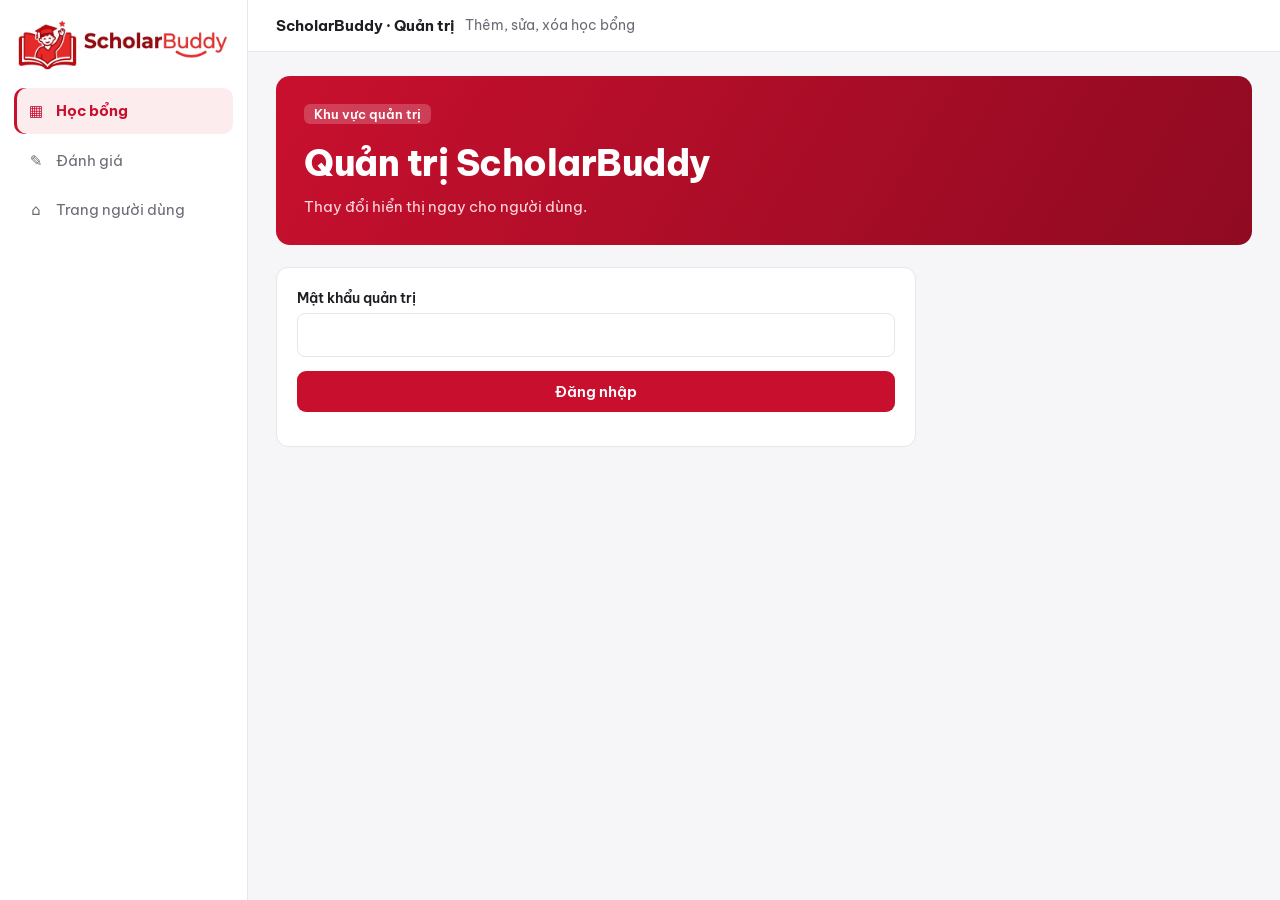
<file: admin.html>
<!doctype html><html lang="vi"><head><meta charset="utf-8"><meta name="viewport" content="width=device-width,initial-scale=1"><title>Quản trị ScholarBuddy</title><link rel="icon" href="favicon.png">
<link rel="stylesheet" href="https://fonts.googleapis.com/css2?family=Be+Vietnam+Pro:wght@400;600;800&display=swap"><link rel="stylesheet" href="style.css"></head><body>
<div class="app"><aside class="sb"><div class="logo"><img src="logo.png" alt="ScholarBuddy"></div><nav><button class="on"><span>▦</span>Học bổng</button><button onclick="rv.scrollIntoView({behavior:'smooth'})"><span>✎</span>Đánh giá<em id="rc" hidden></em></button><button onclick="location='/'"><span>⌂</span>Trang người dùng</button></nav></aside><div class="col"><div class="tp"><b>ScholarBuddy · Quản trị</b><span>Thêm, sửa, xóa học bổng</span></div><div class="pg"><section class="hero"><div><span class="chip">Khu vực quản trị</span><h1>Quản trị ScholarBuddy</h1><p>Thay đổi hiển thị ngay cho người dùng.</p></div></section>
<main id="login"><form class="f" id="lf"><label class="l">Mật khẩu quản trị<input type="password" id="pw" required></label><button class="b">Đăng nhập</button><p id="le" class="m no"></p></form></main>
<main id="app" hidden><h2 id="ft" style="margin-top:0">Thêm học bổng mới</h2>
<form class="f" id="sf" style="max-width:none"><div class="row"><label class="l">Tên học bổng<input name="name" required></label><label class="l">Đơn vị tài trợ<input name="sponsor" required></label></div>
<div class="row"><label class="l">Giá trị học bổng<input name="value" placeholder="VD: 20.000.000đ/năm" required></label><label class="l">Số suất<input name="slots" type="number" min="1" required></label></div>
<div class="row"><label class="l">Hạn nộp<input name="deadline" type="date" required></label><label class="l">GPA tối thiểu (thang 4, 0 nếu không yêu cầu)<input name="minGpa" type="number" min="0" max="4" step="0.1" value="0"></label></div>
<div class="l">Ngành<div class="ck" id="gf"></div></div><div class="l">Năm học<div class="ck" id="yf"></div></div>
<div class="row"><label class="l">Bài luận<select name="essay"><option value="1">Có</option><option value="0">Không</option></select></label><label class="l">Phỏng vấn<select name="interview"><option value="1">Có</option><option value="0">Không</option></select></label></div>
<label class="l">Hồ sơ cần chuẩn bị (mỗi dòng một mục)<textarea name="docs" rows="4"></textarea></label>
<div class="l">Ảnh minh họa của học bổng<div class="up"><img id="pv" alt="" hidden><div><input type="file" id="uf" accept="image/*"><small>Chọn ảnh từ máy (tự thu nhỏ khi tải lên), hoặc dán link ảnh vào ô dưới. Để trống thì dùng biểu tượng mặc định.</small></div></div><input name="img" id="iu" placeholder="/uploads/... hoặc https://..."><div><button type="button" class="b g" id="ux" hidden>Xóa ảnh</button></div></div>
<div><button class="b">Lưu học bổng</button> <button type="button" class="b g" id="cx" hidden>Hủy sửa</button></div></form>
<h2>Học bổng đã đăng (<span id="n">0</span>)</h2><div class="tw"><table><thead><tr><th>Tên</th><th>Đơn vị tài trợ</th><th>Hạn nộp</th><th></th></tr></thead><tbody id="tb"></tbody></table></div><h2 id="rv">Kiểm duyệt đánh giá (<span id="rn">0</span> chờ duyệt)</h2><div class="tw"><table><thead><tr><th>Học bổng</th><th>Nội dung</th><th>Ngày / Trạng thái</th><th></th></tr></thead><tbody id="rb"></tbody></table></div></main></div></div></div><div id="toast" role="status"></div>
<script src="common.js"></script><script>
const $=s=>document.querySelector(s);let K=sessionStorage.k||'',D=[],E=null;
const toast=t=>{const e=$('#toast');e.textContent=t;e.style.display='block';setTimeout(()=>e.style.display='none',2200)};
async function call(m,u,b){const r=await fetch(u,{method:m,headers:{'Content-Type':'application/json','x-admin-key':K},body:b?JSON.stringify(b):undefined});const j=await r.json();if(!r.ok)throw Error(j.error);return j}
$('#gf').innerHTML=Object.entries(G).map(([k,v])=>`<label><input type="checkbox" name="f" value="${k}">${v}</label>`).join('');
$('#yf').innerHTML=[1,2,3,4,5].map(y=>`<label><input type="checkbox" name="y" value="${y}">Năm ${y>4?'5+':y}</label>`).join('');
async function loadS(){D=await (await fetch('/api/scholarships')).json();$('#n').textContent=D.length;
 $('#tb').innerHTML=D.map(s=>`<tr><td>${s.img?`<img class="th" src="${esc(s.img)}" alt="" onerror="this.remove()">`:''}<b>${esc(s.name)}</b></td><td>${esc(s.sponsor)}</td><td>${fd(s)}</td><td><button class="b g" data-e="${s.id}">Sửa</button> <button class="b r" data-d="${s.id}">Xóa</button></td></tr>`).join('')||'<tr><td colspan="4">Chưa có học bổng nào. Dùng biểu mẫu phía trên để thêm.</td></tr>'}
async function load(){await loadS();await loadR()}
async function loadR(){try{const R=(await call('GET','/api/reviews/all')).sort((a,b)=>(a.status==='pending'?0:1)-(b.status==='pending'?0:1)||b.date.localeCompare(a.date)),p=R.filter(r=>r.status==='pending').length,c=$('#rc');
 $('#rn').textContent=p;c.hidden=!p;c.textContent=p;
 $('#rb').innerHTML=R.map(r=>{const s=D.find(x=>x.id===r.sid);return `<tr><td>${esc(s?s.name:'(đã xóa)')}</td><td><b>${esc(r.name)}</b> <span style="color:#f2a900">${'★'.repeat(r.rating)}</span><br>${esc(r.text)}</td><td>${r.date.split('-').reverse().join('/')}<br>${r.status==='pending'?'<b style="color:#a06c00">Chờ duyệt</b>':'Đã duyệt'}</td><td>${r.status==='pending'?`<button class="b" data-ok="${r.id}">Duyệt</button> `:''}<button class="b r" data-rd="${r.id}">Xóa</button></td></tr>`}).join('')||'<tr><td colspan="4">Chưa có đánh giá nào.</td></tr>'}catch(x){toast(x.message)}}
function enter(){$('#login').hidden=true;$('#app').hidden=false;load()}
function reset(){E=null;$('#sf').reset();pv();$('#ft').textContent='Thêm học bổng mới';$('#cx').hidden=true}
$('#lf').onsubmit=async e=>{e.preventDefault();K=$('#pw').value;try{await call('GET','/api/check');sessionStorage.k=K;enter()}catch(x){$('#le').textContent=x.message}};
$('#sf').onsubmit=async e=>{e.preventDefault();const f=e.target,v=n=>f.elements[n].value,c=n=>[...f.querySelectorAll(`[name=${n}]:checked`)].map(i=>+i.value||i.value);
 const fields=c('f'),years=c('y');if(!fields.length||!years.length)return toast('Chọn ít nhất một ngành và một năm học');
 const b={name:v('name'),sponsor:v('sponsor'),value:v('value'),slots:+v('slots'),deadline:v('deadline'),minGpa:+v('minGpa'),fields,years,essay:v('essay')==='1',interview:v('interview')==='1',docs:v('docs'),img:v('img').trim()};
 try{await call(E?'PUT':'POST','/api/scholarships/'+(E||''),b);toast(E?'Đã cập nhật học bổng':'Đã thêm học bổng');reset();load()}catch(x){toast(x.message)}};
$('#cx').onclick=reset;
function pv(){const v=$('#iu').value.trim();$('#pv').hidden=!v;if(v)$('#pv').src=v;$('#ux').hidden=!v}
$('#iu').oninput=pv;$('#ux').onclick=()=>{$('#iu').value='';pv()};
async function shrink(f){if(f.type==='image/gif'||!f.type.startsWith('image/'))return f;const bm=await createImageBitmap(f),k=Math.min(1,1000/Math.max(bm.width,bm.height)),c=document.createElement('canvas');c.width=Math.round(bm.width*k);c.height=Math.round(bm.height*k);const x=c.getContext('2d');x.fillStyle='#fff';x.fillRect(0,0,c.width,c.height);x.drawImage(bm,0,0,c.width,c.height);return new Promise(r=>c.toBlob(r,'image/jpeg',.85))}
$('#uf').onchange=async e=>{const f=e.target.files[0];if(!f)return;try{const bl=await shrink(f),r=await fetch('/api/upload',{method:'POST',headers:{'Content-Type':bl.type,'x-admin-key':K},body:bl}),j=await r.json();if(!r.ok)throw Error(j.error);$('#iu').value=j.url;pv();toast('Đã tải ảnh lên. Nhớ bấm "Lưu học bổng".')}catch(x){toast(x.message||'Không tải được ảnh')}e.target.value=''};
document.addEventListener('click',async e=>{const d=e.target.dataset;
 if(d.e){const s=D.find(x=>x.id===d.e),f=$('#sf').elements;E=s.id;for(const k of['name','sponsor','value','slots','deadline','minGpa','docs','img'])f[k].value=s[k]??'';f.essay.value=s.essay?'1':'0';f.interview.value=s.interview?'1':'0';
  $('#sf').querySelectorAll('[name=f]').forEach(i=>i.checked=s.fields.includes(i.value));$('#sf').querySelectorAll('[name=y]').forEach(i=>i.checked=s.years.includes(+i.value));
  pv();$('#ft').textContent='Sửa: '+s.name;$('#cx').hidden=false;scrollTo({top:0,behavior:'smooth'})}
 if(d.ok){try{await call('PUT','/api/reviews/'+d.ok);toast('Đã duyệt đánh giá');loadR()}catch(x){toast(x.message)}}
 if(d.rd&&confirm('Xóa đánh giá này? Không thể hoàn tác.')){try{await call('DELETE','/api/reviews/'+d.rd);toast('Đã xóa đánh giá');loadR()}catch(x){toast(x.message)}}
 if(d.d&&confirm('Xóa học bổng này? Không thể hoàn tác.')){try{await call('DELETE','/api/scholarships/'+d.d);toast('Đã xóa học bổng');load()}catch(x){toast(x.message)}}});
if(K)call('GET','/api/check').then(enter).catch(()=>{});
</script></body></html>
</file>
<file: style.css>
:root{--r:#c8102e;--rd:#8f0a21;--rl:#fdecee;--ink:#1d1d22;--mut:#6b6b76;--bg:#f6f6f8;--ln:#e6e6ec;--acc:#f2a900;--bad:#c8102e}
*{box-sizing:border-box}body{margin:0;font:15px/1.55 'Be Vietnam Pro',system-ui,sans-serif;background:var(--bg);color:var(--ink)}
:focus-visible{outline:3px solid var(--acc);outline-offset:2px}
.app{display:grid;grid-template-columns:248px 1fr;min-height:100vh}.col{min-width:0}
.sb{background:#fff;border-right:1px solid var(--ln);padding:20px 14px;position:sticky;top:0;height:100vh}
.logo{display:flex;align-items:center;gap:10px;font-weight:800;font-size:18px;padding:0 8px 22px}.logo i{font-style:normal;background:var(--r);color:#fff;border-radius:9px;padding:6px 8px;font-size:14px}
.sb nav{display:grid;gap:4px}.sb nav button{display:flex;align-items:center;gap:10px;background:none;border:0;border-radius:10px;padding:11px 12px;font:inherit;color:var(--mut);cursor:pointer;text-align:left}
.sb nav button span{width:20px;text-align:center}.sb nav button em{margin-left:auto;font-style:normal;font-size:12px;background:var(--r);color:#fff;border-radius:99px;padding:0 8px}
.sb nav button.on{background:var(--rl);color:var(--r);font-weight:700;box-shadow:inset 3px 0 var(--r)}.sb nav button:hover{background:var(--rl)}
.tp{display:flex;align-items:center;gap:10px;background:#fff;border-bottom:1px solid var(--ln);padding:14px 28px}.tp span{color:var(--mut);font-size:14px}.us{margin-left:auto;display:flex;align-items:center;gap:8px;font-weight:600;font-size:14px}
.us i{font-style:normal;background:var(--r);color:#fff;width:30px;height:30px;border-radius:50%;display:grid;place-items:center}
.pg{padding:24px 28px 60px;max-width:1200px}
.hero{background:linear-gradient(120deg,var(--r),var(--rd));color:#fff;border-radius:14px;padding:26px 28px;display:flex;justify-content:space-between;gap:20px;flex-wrap:wrap;margin-bottom:22px}
.chip{background:#fff3;border-radius:6px;padding:2px 10px;font-size:13px;font-weight:600}.hero h1{margin:10px 0 4px;font-size:clamp(26px,4vw,36px);font-weight:800;letter-spacing:-.5px}.hero p{margin:0;color:#ffd9de}
.st{display:flex;gap:10px;align-self:flex-start}.st div{background:#fff2;border-radius:10px;padding:8px 16px;text-align:center;font-size:12px}.st b{display:block;font-size:22px}
.ct{display:grid;grid-template-columns:minmax(0,1fr) 270px;gap:20px;align-items:start}
.rp{background:#fff;border:1px solid var(--ln);border-radius:12px;padding:18px;position:sticky;top:16px;display:grid;gap:8px}.rp h4{margin:0}.rp p{margin:0}.rp .sm{font-size:13px;color:var(--mut)}.rp hr{border:0;border-top:1px solid var(--ln);width:100%;margin:6px 0}
.pb{height:8px;background:var(--rl);border-radius:9px;overflow:hidden}.pb i{display:block;height:100%;background:var(--r)}
input,select,textarea{font:inherit;padding:10px 12px;border:1px solid var(--ln);border-radius:8px;background:#fff;color:var(--ink);width:100%}
.bar{display:flex;gap:10px;flex-wrap:wrap;margin-bottom:18px}.bar input{flex:2 1 220px;width:auto}.bar select{flex:1 1 160px;width:auto}
.grid{display:grid;grid-template-columns:repeat(auto-fill,minmax(290px,1fr));gap:16px}
.card{background:#fff;border:1px solid var(--ln);border-radius:12px;padding:16px;border-left:4px solid var(--r);display:flex;flex-direction:column;gap:8px}.card.u{border-left-color:var(--acc)}.card.x{border-left-color:#b8b8c2;opacity:.7}
.top{display:flex;justify-content:space-between;gap:8px}.top h3{margin:0;font-size:16px;line-height:1.35}.star{background:none;border:0;font-size:24px;cursor:pointer;color:var(--acc);line-height:1}.sp{margin:0;color:var(--mut);font-size:14px}
.meta{display:flex;gap:12px;flex-wrap:wrap;font-size:14px}.meta b{color:var(--r)}.dl.u{color:#a06c00;font-weight:700}.dl.x{color:var(--bad)}
.tags i{font-style:normal;font-size:12px;background:var(--rl);color:var(--rd);padding:2px 8px;border-radius:99px;margin:0 4px 4px 0;display:inline-block}
.m{margin:0;font-size:13px;font-weight:600}.m.ok{color:#1b7a3d}.m.no{color:var(--bad)}
.act{display:flex;justify-content:space-between;align-items:center;margin-top:auto;font-size:14px}.act label{cursor:pointer}.act input{width:auto}
button.b{background:var(--r);color:#fff;border:0;border-radius:9px;padding:9px 16px;font:inherit;font-weight:600;cursor:pointer}button.b:hover{background:var(--rd)}button.b.g{background:var(--rl);color:var(--rd)}button.b.r{background:var(--rd)}
h2{margin:26px 0 12px;font-size:19px}.empty{background:#fff;border:2px dashed var(--ln);border-radius:12px;padding:32px;text-align:center;color:var(--mut)}
.tw{overflow-x:auto;background:#fff;border:1px solid var(--ln);border-radius:12px}table{border-collapse:collapse;width:100%;min-width:560px}th,td{padding:10px 14px;text-align:left;vertical-align:top;border-bottom:1px solid var(--ln);font-size:14px}th{background:var(--rl)}tbody th{width:170px;position:sticky;left:0}
form.f{background:#fff;border:1px solid var(--ln);border-radius:12px;padding:20px;display:grid;gap:14px;max-width:640px}label.l,div.l{display:grid;gap:4px;font-weight:600;font-size:14px}
.row{display:grid;grid-template-columns:1fr 1fr;gap:12px}.ck{display:flex;flex-wrap:wrap;gap:6px 14px;font-weight:400}.ck label{display:flex;gap:6px;align-items:center}.ck input{width:auto}
dialog{border:0;border-radius:14px;max-width:560px;width:92%;padding:20px}dialog::backdrop{background:#0008}
#toast{position:fixed;bottom:20px;left:50%;transform:translateX(-50%);background:var(--rd);color:#fff;padding:10px 20px;border-radius:99px;display:none}
@media(max-width:960px){.ct{grid-template-columns:1fr}.rp{position:static}}
@media(max-width:760px){.app{grid-template-columns:1fr}.sb{position:static;height:auto;border-right:0;border-bottom:1px solid var(--ln);padding:12px}.logo{padding-bottom:10px}.sb nav{display:flex;overflow-x:auto}.sb nav button{white-space:nowrap}.pg{padding:16px}.tp{padding:12px 16px}.tp span{display:none}.row{grid-template-columns:1fr}}
.rv{border-top:1px solid var(--ln);padding:8px 0}.rv p{margin:4px 0}.stars{color:var(--acc)}.rf{display:grid;gap:8px;margin-top:12px}.rf small,.sm{color:var(--mut)}dialog{max-height:90vh}
/* ScholarBuddy: trang chủ */
.hero.hh{align-items:center;padding:30px 32px}.hero.hh>div:first-child{max-width:620px}.hero.hh .st{margin-top:18px}.hero .art{width:min(320px,100%);flex:0 0 auto}.hero .art svg{width:100%;height:auto;display:block}
.cta{display:flex;gap:10px;flex-wrap:wrap;margin-top:16px}button.b.w{background:#fff;color:var(--r)}button.b.w:hover{background:var(--rl)}button.b.w2{background:#fff3;color:#fff;border:1px solid #fff8}button.b.w2:hover{background:#fff5}
.ct.one{grid-template-columns:minmax(0,1fr)}.sec{margin-bottom:34px}.sec h2{margin-top:0}
.why{display:grid;grid-template-columns:repeat(auto-fit,minmax(220px,1fr));gap:14px}.why>div{background:#fff;border:1px solid var(--ln);border-radius:12px;padding:18px}.why span{display:grid;place-items:center;width:42px;height:42px;border-radius:12px;background:var(--rl);color:var(--r);font-size:20px}.why h3{margin:10px 0 4px}.why p{margin:0;color:var(--mut);font-size:14px}
.fgrid{display:grid;grid-template-columns:repeat(auto-fit,minmax(260px,1fr));gap:16px;margin-top:12px}
.fc{position:relative;background:#fff;border:1px solid var(--ln);border-radius:14px;overflow:hidden;display:flex;flex-direction:column}
.bn{position:relative;height:120px;background:linear-gradient(135deg,var(--r),var(--rd));display:grid;place-items:center;overflow:hidden}.bn::before,.bn::after{content:"";position:absolute;border-radius:50%;background:#fff;opacity:.12}.bn::before{width:150px;height:150px;right:-30px;top:-50px}.bn::after{width:90px;height:90px;left:-20px;bottom:-40px}.bn span{position:relative;font-size:48px}.bn img{position:absolute;inset:0;width:100%;height:100%;object-fit:cover}
.rk{position:absolute;top:10px;left:10px;background:var(--acc);color:#1d1d22;font-weight:800;border-radius:99px;padding:2px 12px;font-size:13px}
.fb{padding:16px;display:flex;flex-direction:column;gap:6px;flex:1}.fb h3{margin:0;font-size:16px}.fb .sp{margin:0}.fb .fr{margin:0}.fb .dl{margin:0;font-size:14px}.fb .b{margin-top:auto;align-self:flex-start}
.rt{margin-left:6px;font-weight:600;color:var(--ink);white-space:nowrap}.rt small{color:var(--mut);font-weight:400}
.tgrid{display:grid;grid-template-columns:repeat(auto-fit,minmax(260px,1fr));gap:16px}.tm{margin:0;background:#fff;border:1px solid var(--ln);border-top:4px solid var(--r);border-radius:12px;padding:18px}.tm blockquote{margin:8px 0 12px}.tm figcaption{font-size:14px}.tm small{color:var(--mut)}
.cta2{background:linear-gradient(120deg,var(--r),var(--rd));color:#fff;border-radius:14px;padding:28px;text-align:center}.cta2 h2{margin:0 0 6px}.cta2 p{margin:0 0 16px;color:#ffd9de}
@media(max-width:760px){.hero.hh{padding:20px}.hero .art{width:200px;margin:0 auto}}
.rp[hidden]{display:none}.hero.hh>div:first-child{flex:1 1 380px}.hero.hh .art{flex:0 1 300px}
.hero.hh{background:linear-gradient(90deg,#000b 0%,#0007 45%,#0002 100%),url(hero.jpg) center 30%/cover;min-height:360px;align-items:flex-end}.hero.hh h1{text-shadow:0 2px 12px #0008}
.up{display:flex;gap:12px;align-items:center;font-weight:400}.up small{display:block;color:var(--mut);margin-top:4px}#pv{width:96px;height:64px;object-fit:cover;border-radius:8px;border:1px solid var(--ln)}img.th{width:44px;height:30px;object-fit:cover;border-radius:6px;vertical-align:middle;margin-right:8px}.card .bn{height:84px;margin:-16px -16px 4px -16px;border-radius:8px 8px 0 0}.card .bn span{font-size:36px}

/* Thanh menu trên đầu + hero toàn màn hình */
.hd{position:sticky;top:0;z-index:20;height:64px;display:flex;align-items:center;gap:20px;background:#fff;border-bottom:1px solid var(--ln);padding:0 28px}.hd .logo{padding:0}.hd .us{margin-left:0}
.hd nav{flex:1;display:flex;justify-content:center;gap:4px}.hd nav button{display:flex;align-items:center;gap:8px;background:none;border:0;border-radius:10px;padding:9px 14px;font:inherit;color:var(--mut);cursor:pointer;white-space:nowrap}.hd nav button:hover{background:var(--rl)}.hd nav button.on{background:var(--rl);color:var(--r);font-weight:700}.hd nav button em{font-style:normal;font-size:12px;background:var(--r);color:#fff;border-radius:99px;padding:0 8px}
.hd~.pg{margin:0 auto}
#hh{min-height:calc(100vh - 64px);display:flex;flex-direction:column;align-items:center;justify-content:center;text-align:center;color:#fff;padding:40px 24px 24px;background:linear-gradient(180deg,#2a000a88,#2a000a77 45%,#2a000acc),url(hero.jpg) center 60%/cover}#hh[hidden]{display:none}
.hc{max-width:880px;margin:auto 0}#hh h1{font-size:clamp(34px,6vw,64px);line-height:1.15;margin:14px 0 8px;font-weight:800;letter-spacing:-1px;text-shadow:0 2px 16px #0009}#hh .chip{background:#fff3}
#hh .cta{justify-content:center;margin:24px 0}#hh .st{justify-content:center;margin-top:8px}#hh .st div{background:#0005;backdrop-filter:blur(4px);min-width:92px}
.dn{background:none;border:0;color:#fff;cursor:pointer;font:inherit;display:grid;gap:2px;justify-items:center;opacity:.92}.dn span{font-size:24px;animation:bn 1.6s infinite}@keyframes bn{50%{transform:translateY(7px)}}
.hd~.pg .sec{padding-top:8px}.hd~.pg .sec h2,.hd~.pg .sec>.sm{text-align:center}.hd~.pg .sec{margin-top:8px}.why{margin-top:14px}
@media(max-width:760px){.hd{height:auto;flex-wrap:wrap;padding:10px 14px;gap:8px}.hd nav{order:3;flex:1 0 100%;overflow-x:auto;justify-content:flex-start}.hd .us{margin-left:auto}#hh{min-height:calc(100vh - 110px)}}
.hero[hidden]{display:none}

/* Logo ảnh + menu bên phải */
.logo img{display:block;height:56px;width:auto}.hd .logo{cursor:pointer}.sb .logo{padding:0 4px 18px}.sb .logo img{height:auto;width:100%;max-width:210px}
.hd{height:72px}.hd nav{flex:0 0 auto;margin-left:auto;justify-content:flex-end}#hh{min-height:calc(100vh - 72px)}
@media(max-width:760px){.hd{height:auto}.logo img{height:44px}.hd nav{order:3;flex:1 0 100%;margin-left:0;justify-content:flex-start}#hh{min-height:calc(100vh - 120px)}}

/* Lượt xem + chân trang */
.fr.vw{color:var(--mut);font-size:14px}.fr.vw b{color:var(--r)}
.ft{background:#1d1d22;color:#fff;margin-top:20px;padding:40px 24px 18px}.ft .in{max-width:1200px;margin:0 auto;display:flex;justify-content:space-between;align-items:center;gap:24px;flex-wrap:wrap}.ft h3{margin:0 0 8px;font-size:22px}.ft p{margin:0;max-width:640px;color:#c9c9d2}.ft p a{color:#fff;font-weight:600}
.fl{display:flex;gap:10px;flex-wrap:wrap}.fl a{text-decoration:none;font-weight:600;border-radius:99px;padding:11px 20px}.fb1{background:var(--r);color:#fff}.fb1:hover{background:var(--rd)}.fb2{background:#fff;color:var(--r)}.fb2:hover{background:var(--rl)}
.ft .cp{max-width:1200px;margin:24px auto 0;padding-top:14px;border-top:1px solid #fff2;color:#9a9aa6;font-size:13px}

/* Trang giới thiệu */
.ab{max-width:820px;margin:0 auto}.ab p{font-size:16px;line-height:1.8;margin:0 0 16px}
.ms{background:linear-gradient(120deg,var(--r),var(--rd));color:#fff;border-radius:14px;padding:26px 28px;margin:28px 0 8px}.ms .chip{background:#fff3}.ms p{font-size:18px;font-weight:600;line-height:1.6;margin:12px 0 0}.ms p+p{font-weight:400;color:#ffd9de;font-size:16px}
.roadmap{background:#fff;border:1px solid var(--ln);border-left:4px solid var(--r);border-radius:12px;padding:20px 24px}.roadmap p{margin:0}
.sec+.sec{margin-top:34px}.ab+.sec{margin-top:34px}
.hd~.pg .ab+.sec{margin-top:44px}.hd~.pg .sec+.sec{margin-top:40px}
</file>
